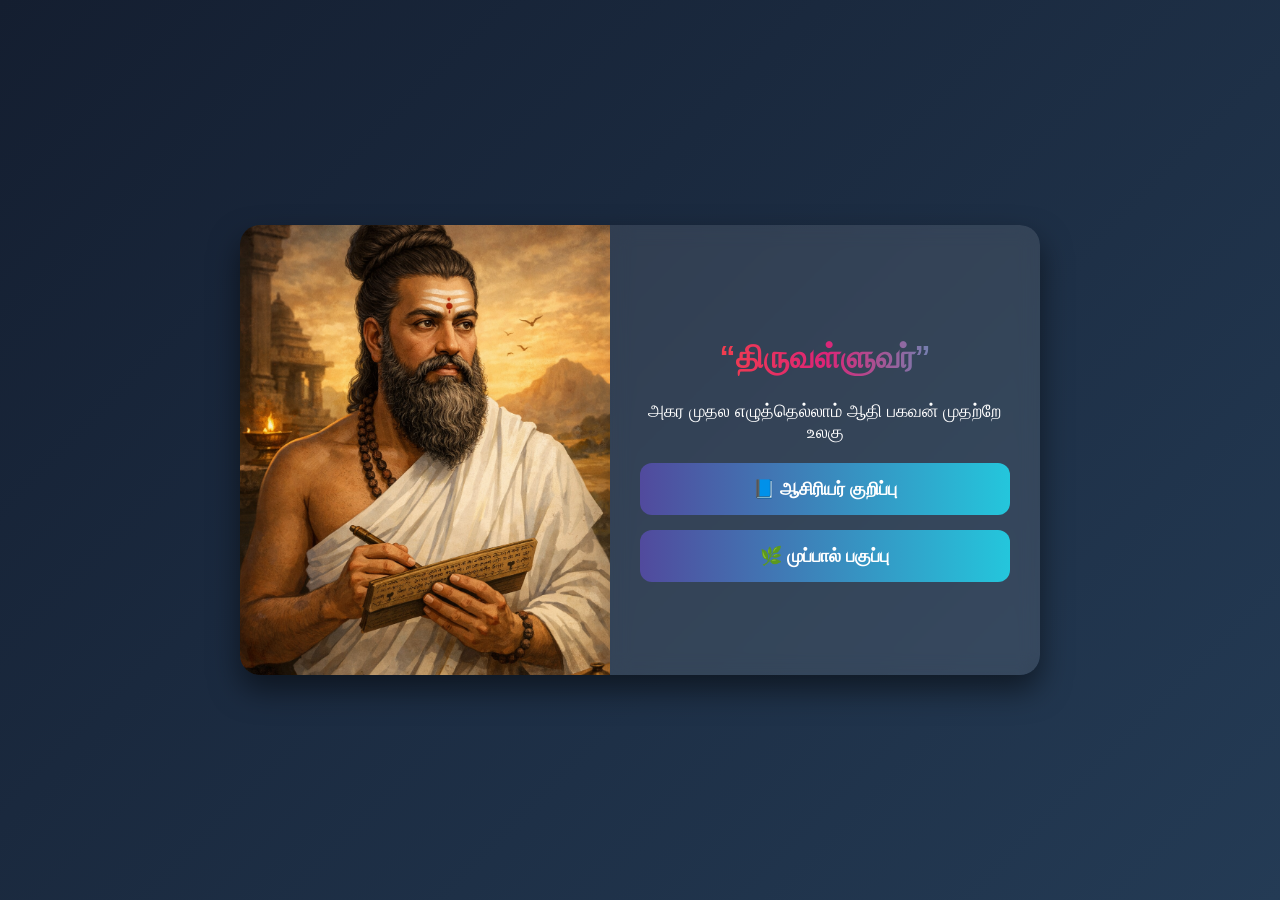
<file: index.html>
<!DOCTYPE html>
<html lang="ta">
<head>
<meta charset="UTF-8">
<title>Thiruvalluvar App</title>

<style>
    body{
    margin:0;
    height:auto;
    min-height:100vh;
    overflow-y:scroll;
}

/* page background */
body{
    margin:0;
    height:100vh;
    display:flex;
    justify-content:center;
    align-items:center;
    background: linear-gradient(135deg,#141e30,#243b55);
    font-family: Arial;
}

/* main container */
.container{
    width:800px;
    height:450px;
    display:flex;
    border-radius:20px;
    overflow:hidden;
    box-shadow:0 15px 30px rgba(0,0,0,0.5);
}

/* left image side */
.left{
    width:50%;
}

.left img{
    width:100%;
    height:100%;
    object-fit:cover;
}

/* right content */
.right{
    width:50%;
    padding:30px;
    background: rgba(255,255,255,0.1);
    backdrop-filter: blur(10px);
    color:white;
    display:flex;
    flex-direction:column;
    justify-content:center;
}

/* title */
h1{
    text-align:center;
    background: linear-gradient(90deg,#ff512f,#dd2476,#24c6dc);
    -webkit-background-clip:text;
    -webkit-text-fill-color:transparent;
    margin-bottom:20px;
}

/* quote */
p{
    text-align:center;
    font-size:18px;
    margin:5px 0;
}

/* buttons */
a{
    text-decoration:none;
}

button{
    margin-top:15px;
    padding:15px;
    width:100%;
    font-size:18px;
    font-weight:bold;
    border:none;
    border-radius:12px;
    cursor:pointer;
    color:white;

    background: linear-gradient(270deg,#ff512f,#dd2476,#24c6dc,#514a9d);
    background-size:300% 300%;
    animation: move 4s ease infinite;

    transition:0.3s;
}

/* hover */
button:hover{
    transform:scale(1.05);
    box-shadow:0 5px 20px rgba(0,0,0,0.4);
}

/* animation */
@keyframes move{
    0%{background-position:0%;}
    50%{background-position:100%;}
    100%{background-position:0%;}
}

</style>

</head>

<div class="container">
    <div style="height:500px;"></div>

    <!-- Left Image -->
   <div class="left">
    <img src="images/valluvar.jpg" alt="Thiruvalluvar">
</div>

    <!-- Right Content -->
    <div class="right">

        <h1>“திருவள்ளுவர்”</h1>

        <p>அகர முதல எழுத்தெல்லாம் ஆதி பகவன் முதற்றே உலகு</p>

        <a href="teach.html">
            <button>📘 ஆசிரியர் குறிப்பு</button>
        </a>

        <a href="about.html">
            <button>🌿 முப்பால் பகுப்பு</button>
        </a>
    </div>
<script src="ragul.js"></script>
</body>
</html>
</file>
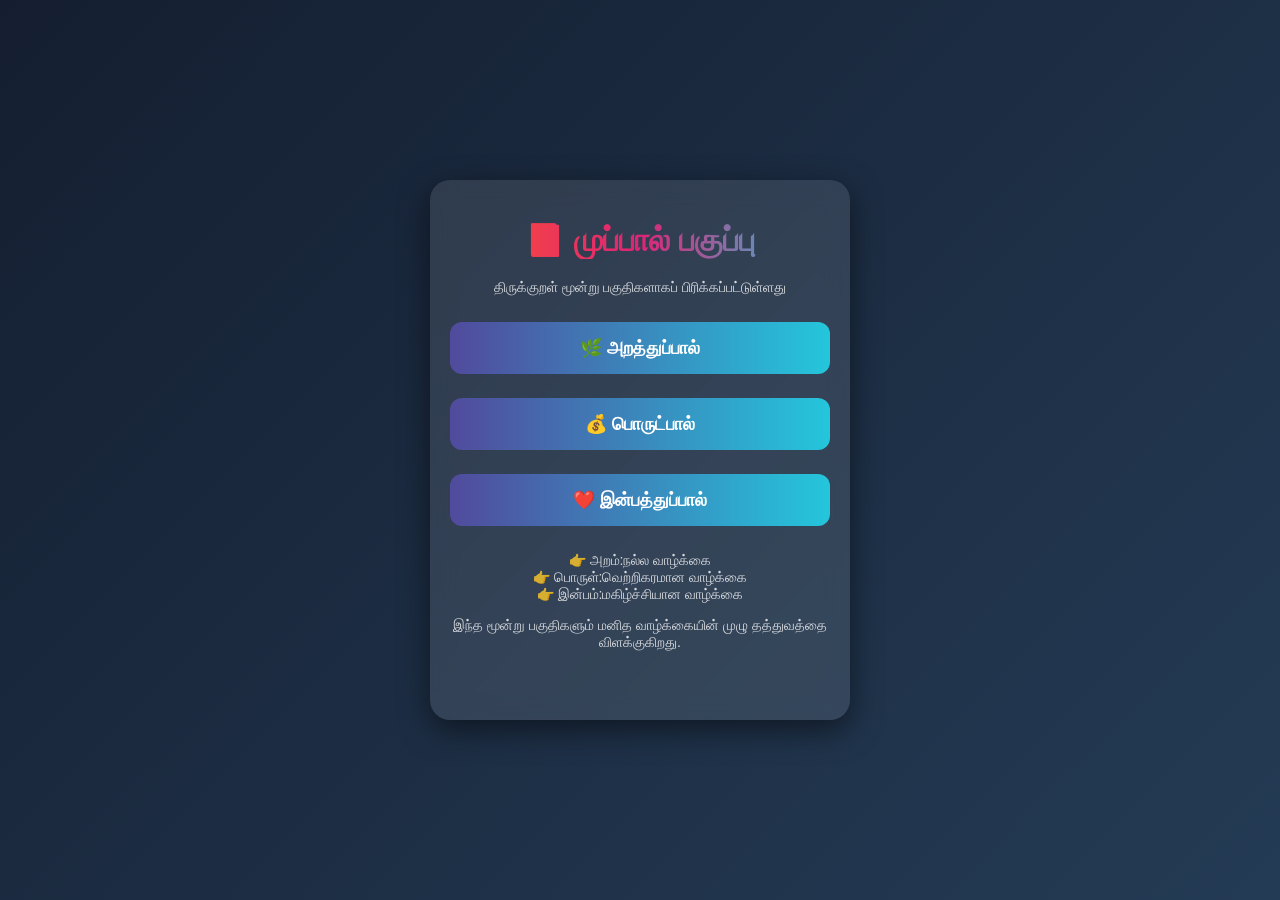
<file: about.html>
<!DOCTYPE html>
<html lang="ta">
<head>
<meta charset="UTF-8">
<title>முப்பால் பகுப்பு</title>

<style>

/* background */
body{
    margin:0;
    height:100vh;
    display:flex;
    justify-content:center;
    align-items:center;
    background:linear-gradient(135deg,#141e30,#243b55);
    font-family:Arial;
}

/* main box */
.box{
    width:380px;
    height:500px;
    background:rgba(255,255,255,0.1);
    backdrop-filter:blur(12px);
    border-radius:20px;
    box-shadow:0 10px 30px rgba(0,0,0,0.5);
    padding:20px;

    overflow-y:auto;   /* 🔥 SCROLL ENABLE */
}

/* title */
h1{
    text-align:center;
    color:white;
    margin-bottom:20px;
    background:linear-gradient(90deg,#ff512f,#dd2476,#24c6dc);
    -webkit-background-clip:text;
    -webkit-text-fill-color:transparent;
}

/* section text */
p{
    color:white;
    text-align:center;
    font-size:14px;
    opacity:0.8;
}

/* buttons */
a{
    text-decoration:none;
}

button{
    width:100%;
    margin:12px 0;
    padding:15px;
    font-size:18px;
    font-weight:bold;
    border:none;
    border-radius:12px;
    cursor:pointer;
    color:white;

    background:linear-gradient(270deg,#ff512f,#dd2476,#24c6dc,#514a9d);
    background-size:300% 300%;
    animation:move 4s ease infinite;

    transition:0.3s;
}

/* hover */
button:hover{
    transform:scale(1.05);
    box-shadow:0 5px 20px rgba(0,0,0,0.4);
}

/* animation */
@keyframes move{
    0%{background-position:0%;}
    50%{background-position:100%;}
    100%{background-position:0%;}
}

/* scrollbar design */
.box::-webkit-scrollbar{
    width:6px;
}

.box::-webkit-scrollbar-thumb{
    background:linear-gradient(#ff512f,#dd2476);
    border-radius:10px;
}

</style>

</head>

<body>

<div class="box">

    <h1>📘 முப்பால் பகுப்பு</h1>

    <p>திருக்குறள் மூன்று பகுதிகளாகப் பிரிக்கப்பட்டுள்ளது</p>

    <!-- BUTTON LINKS -->
    <a href="aram.html">
        <button>🌿 அறத்துப்பால்</button>
    </a>

    <a href="porul.html">
        <button>💰 பொருட்பால்</button>
    </a>

    <a href="inbam.html">
        <button>❤️ இன்பத்துப்பால்</button>
    </a>

    <!-- EXTRA INFO (scroll effect show) -->
    <p>
        👉 அறம்:நல்ல வாழ்க்கை<br>
        👉 பொருள்:வெற்றிகரமான வாழ்க்கை<br>
        👉 இன்பம்:மகிழ்ச்சியான வாழ்க்கை
    </p>

    <p>
        இந்த மூன்று பகுதிகளும் மனித வாழ்க்கையின் முழு தத்துவத்தை விளக்குகிறது.
    </p>

</div>

</body>
</html>
</file>
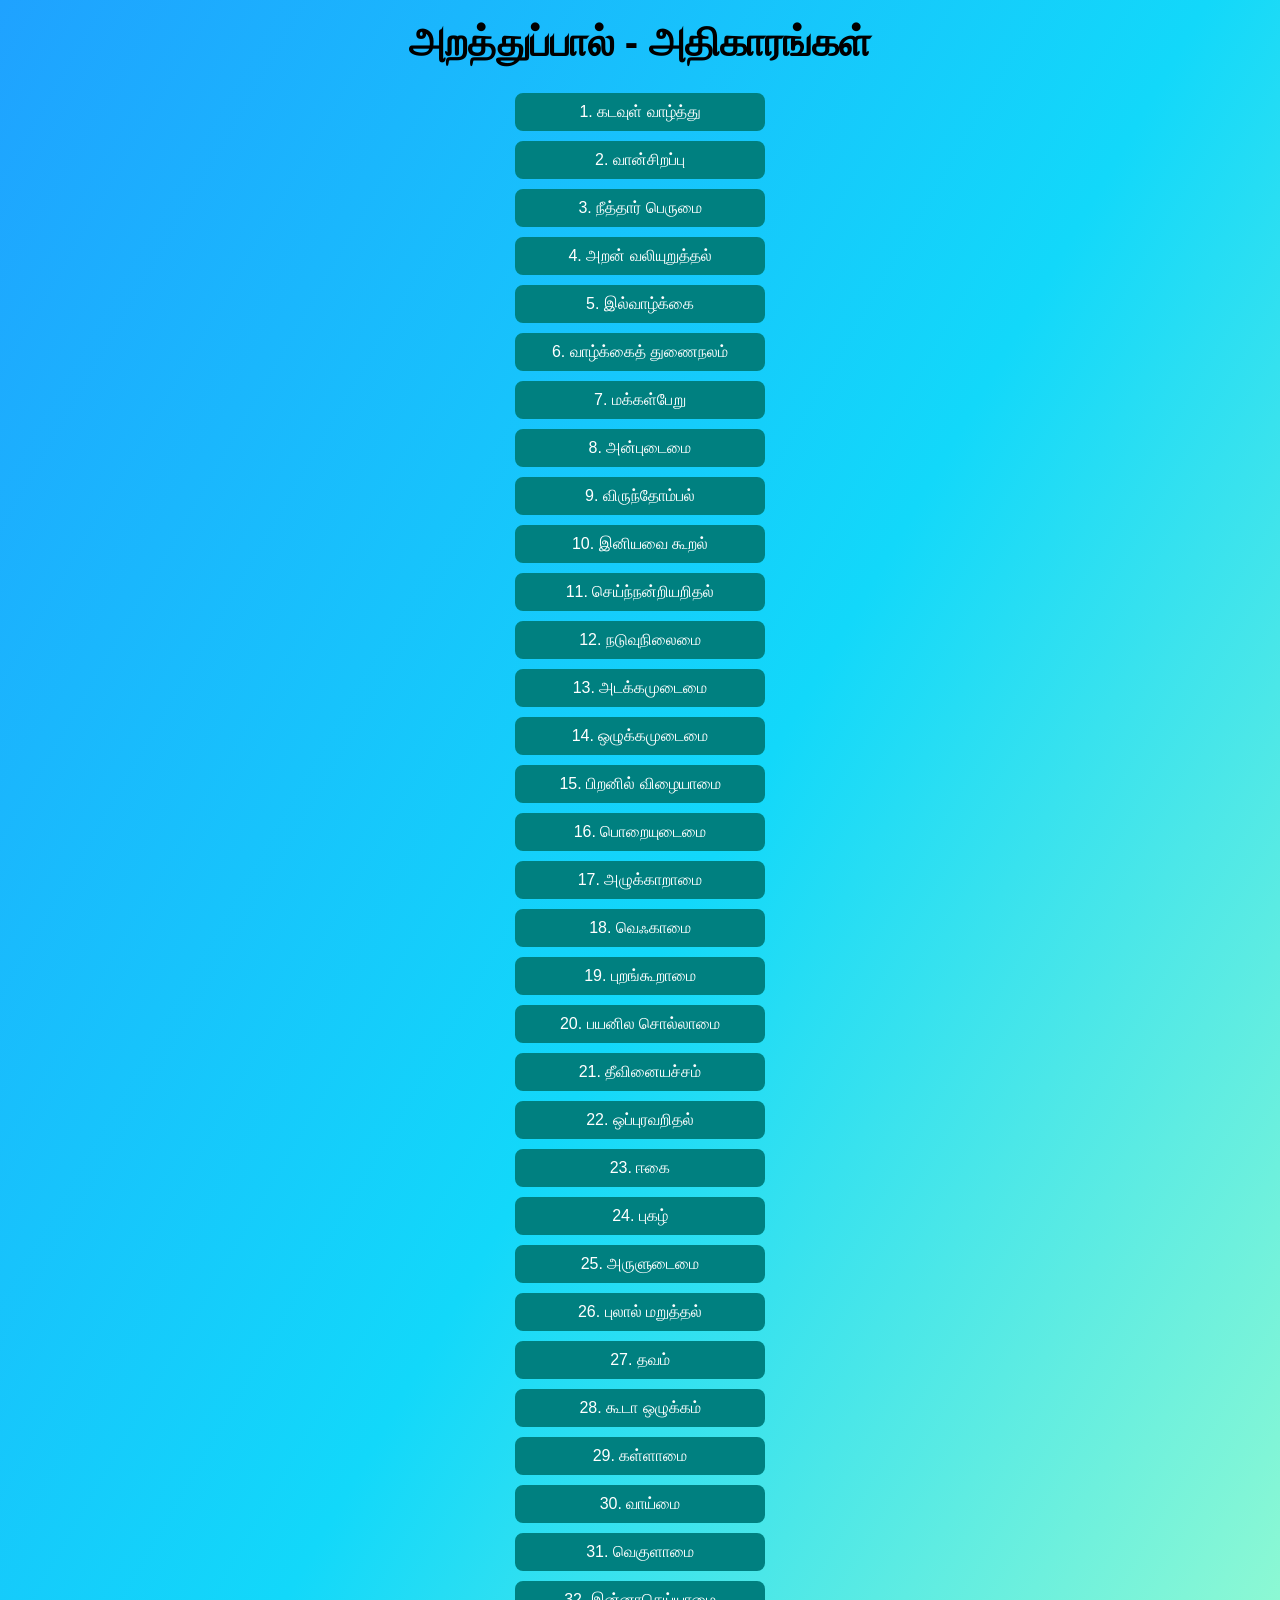
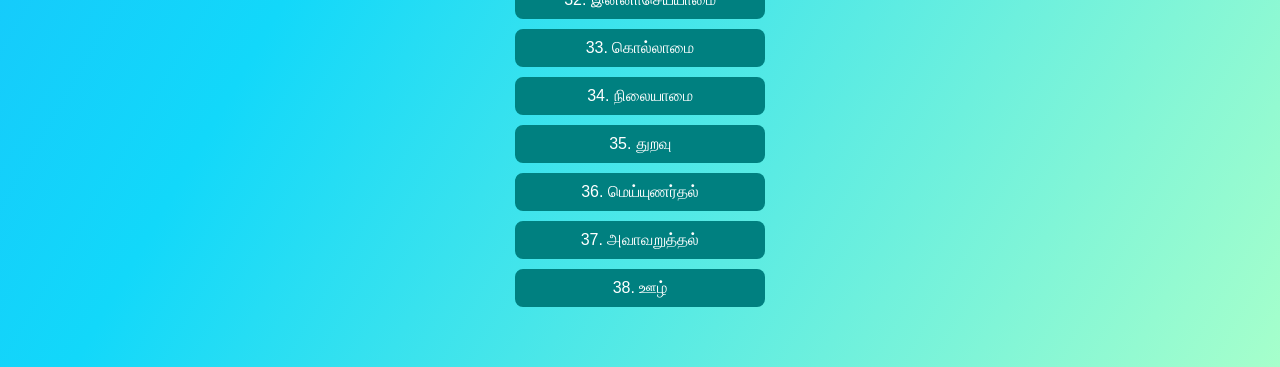
<file: aram.html>
<!DOCTYPE html>
<html>
<head>
    <title>Aram - Athigaram</title>

    <style>

        /* PAGE SETUP */
        body {
            margin: 0;
            padding: 0;
            font-family: Arial, sans-serif;

            background: linear-gradient(120deg, #1FA2FF, #12D8FA, #A6FFCB);

            min-height: 100vh;
            overflow-y: auto;   /* ✅ scroll fix */
        }

        html {
            scroll-behavior: smooth;
        }

        /* TITLE */
        h1 {
            font-size: 40px;
            text-align: center;
            margin-top: 20px;
        }

        /* BUTTON STYLE (same as you wanted) */
        button {
            display: block;
            margin: 10px auto;
            padding: 10px 20px;
            width: 250px;
            font-size: 16px;
            background-color: teal;
            color: white;
            border: none;
            border-radius: 8px;
            cursor: pointer;
        }

        button:hover {
            background-color: darkcyan;
        }

        /* LIST CONTAINER spacing */
        #list {
            padding-bottom: 50px;
        }

    </style>
</head>


<h1>அறத்துப்பால் - அதிகாரங்கள்</h1>

<div id="list"></div>

<script>

let aramAthigaram = [
"1. கடவுள் வாழ்த்து",
"2. வான்சிறப்பு",
"3. நீத்தார் பெருமை",
"4. அறன் வலியுறுத்தல்",
"5. இல்வாழ்க்கை",
"6. வாழ்க்கைத் துணைநலம்",
"7. மக்கள்பேறு",
"8. அன்புடைமை",
"9. விருந்தோம்பல்",
"10. இனியவை கூறல்",
"11. செய்ந்நன்றியறிதல்",
"12. நடுவுநிலைமை",
"13. அடக்கமுடைமை",
"14. ஒழுக்கமுடைமை",
"15. பிறனில் விழையாமை",
"16. பொறையுடைமை",
"17. அழுக்காறாமை",
"18. வெஃகாமை",
"19. புறங்கூறாமை",
"20. பயனில சொல்லாமை",
"21. தீவினையச்சம்",
"22. ஒப்புரவறிதல்",
"23. ஈகை",
"24. புகழ்",
"25. அருளுடைமை",
"26. புலால் மறுத்தல்",
"27. தவம்",
"28. கூடா ஒழுக்கம்",
"29. கள்ளாமை",
"30. வாய்மை",
"31. வெகுளாமை",
"32. இன்னாசெய்யாமை",
"33. கொல்லாமை",
"34. நிலையாமை",
"35. துறவு",
"36. மெய்யுணர்தல்",
"37. அவாவறுத்தல்",
"38. ஊழ்"
];

let container = document.getElementById("list");

aramAthigaram.forEach(item => {
    let btn = document.createElement("button");
    btn.textContent = item;

    btn.onclick = function() {
        alert(item);
    };

    container.appendChild(btn);
});

</script>
<script src="ragul.js"></script>
</body>
</html>
</file>
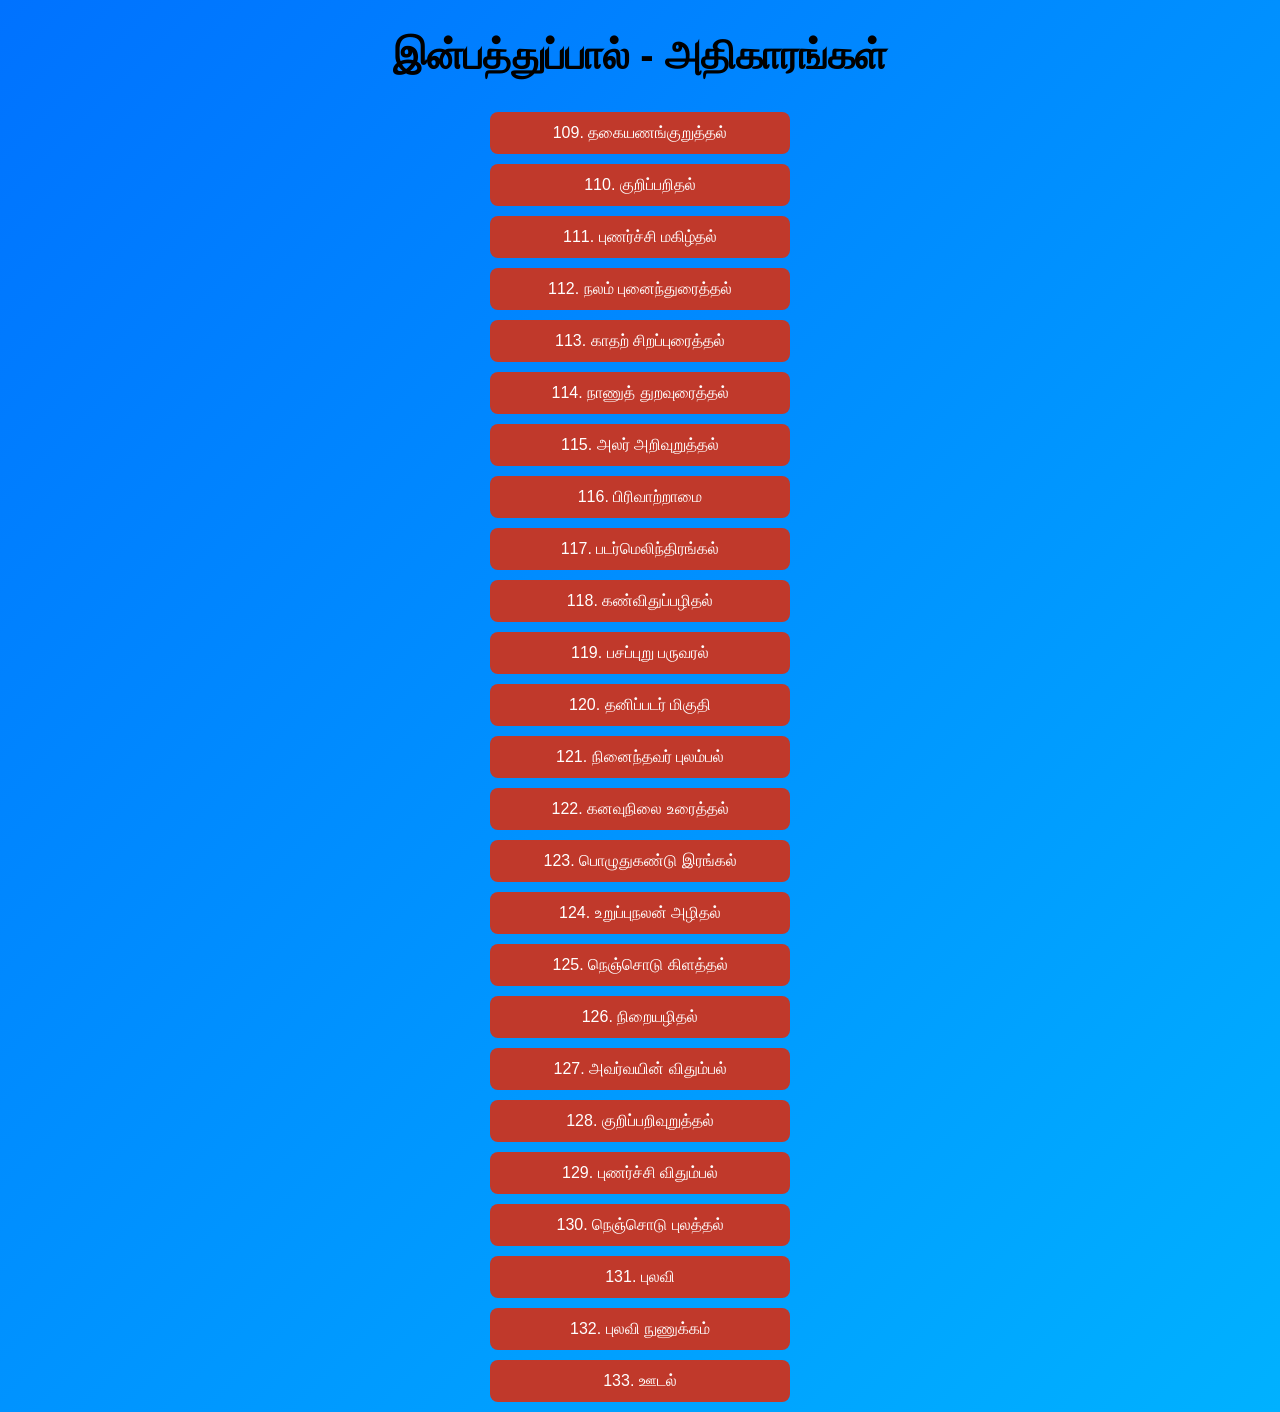
<file: inbam.html>
<!DOCTYPE html>
<html>
<head>
    <title>Inbam - Athigaram</title>

    <style>
        body {
            font-family: Arial;
            text-align: center;
            background: #fff0f5;
        }

        h1 {
            color: #c0392b;
        }
        h2{
            font-size: 40px;
        }

        button {
            display: block;
            margin: 10px auto;
            padding: 12px 20px;
            width: 300px;
            font-size: 16px;
            background-color: #c0392b;
            color: white;
            border: none;
            border-radius: 8px;
            cursor: pointer;
        }

        button:hover {
            background-color: #e74c3c;
        }
        body {
    margin: 0;
    padding: 0;
    font-family: Arial, sans-serif;

    background: linear-gradient(-45deg, #ff6a00, #ee0979, #00c6ff, #0072ff);
    background-size: 400% 400%;
    animation: gradientBG 8s ease infinite;

    min-height: 100vh;
}

@keyframes gradientBG {
    0% { background-position: 0% 50%; }
    50% { background-position: 100% 50%; }
    100% { background-position: 0% 50%; }
}

    </style>
</head>
<body>
<h2 style="color: black;">இன்பத்துப்பால் - அதிகாரங்கள்</h2>

<div id="list"></div>

<script>

let inbamAthigaram = [
"109. தகையணங்குறுத்தல்",
"110. குறிப்பறிதல்",
"111. புணர்ச்சி மகிழ்தல்",
"112. நலம் புனைந்துரைத்தல்",
"113. காதற் சிறப்புரைத்தல்",
"114. நாணுத் துறவுரைத்தல்",
"115. அலர் அறிவுறுத்தல்",
"116. பிரிவாற்றாமை",
"117. படர்மெலிந்திரங்கல்",
"118. கண்விதுப்பழிதல்",
"119. பசப்புறு பருவரல்",
"120. தனிப்படர் மிகுதி",
"121. நினைந்தவர் புலம்பல்",
"122. கனவுநிலை உரைத்தல்",
"123. பொழுதுகண்டு இரங்கல்",
"124. உறுப்புநலன் அழிதல்",
"125. நெஞ்சொடு கிளத்தல்",
"126. நிறையழிதல்",
"127. அவர்வயின் விதும்பல்",
"128. குறிப்பறிவுறுத்தல்",
"129. புணர்ச்சி விதும்பல்",
"130. நெஞ்சொடு புலத்தல்",
"131. புலவி",
"132. புலவி நுணுக்கம்",
"133. ஊடல்"
];

let container = document.getElementById("list");

inbamAthigaram.forEach(item => {
    let btn = document.createElement("button");
    btn.textContent = item;

    btn.onclick = function () {
        alert(item);
    };

    container.appendChild(btn);
});

</script>

</body>
</html>
</file>
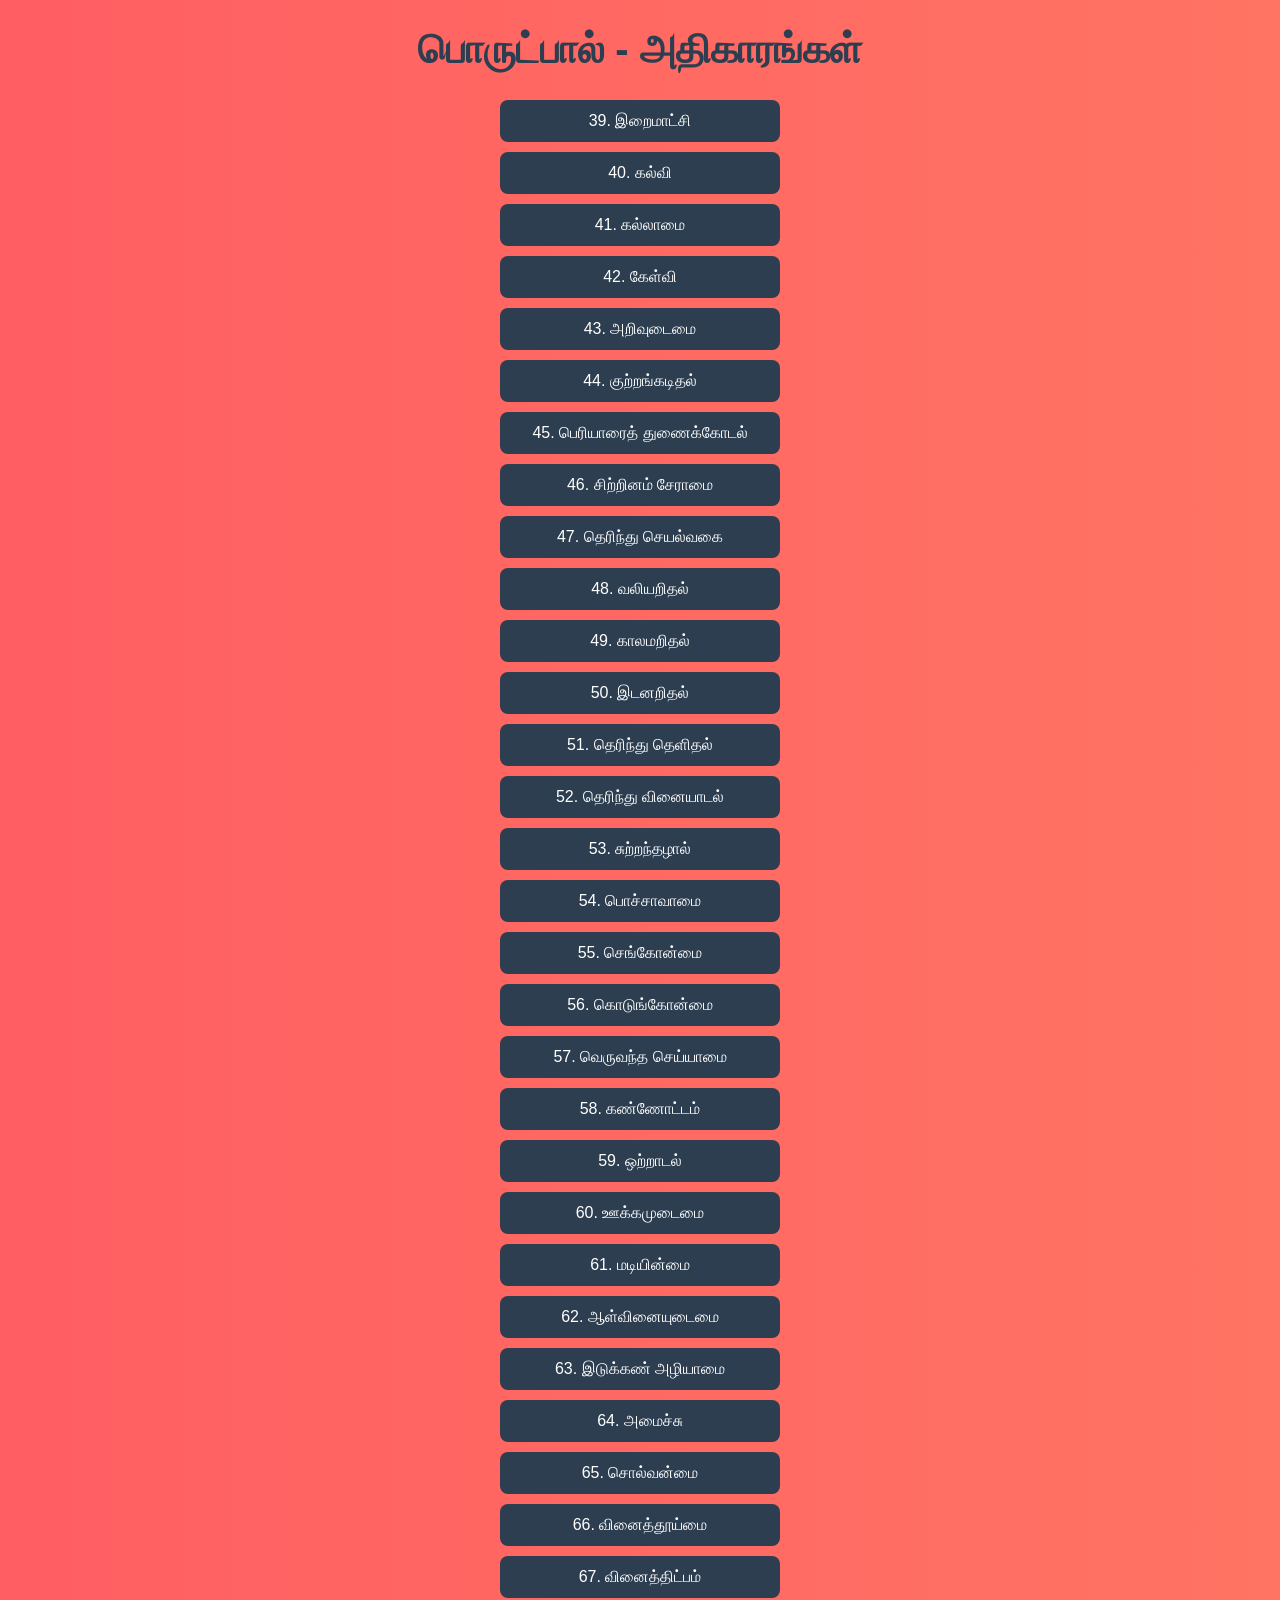
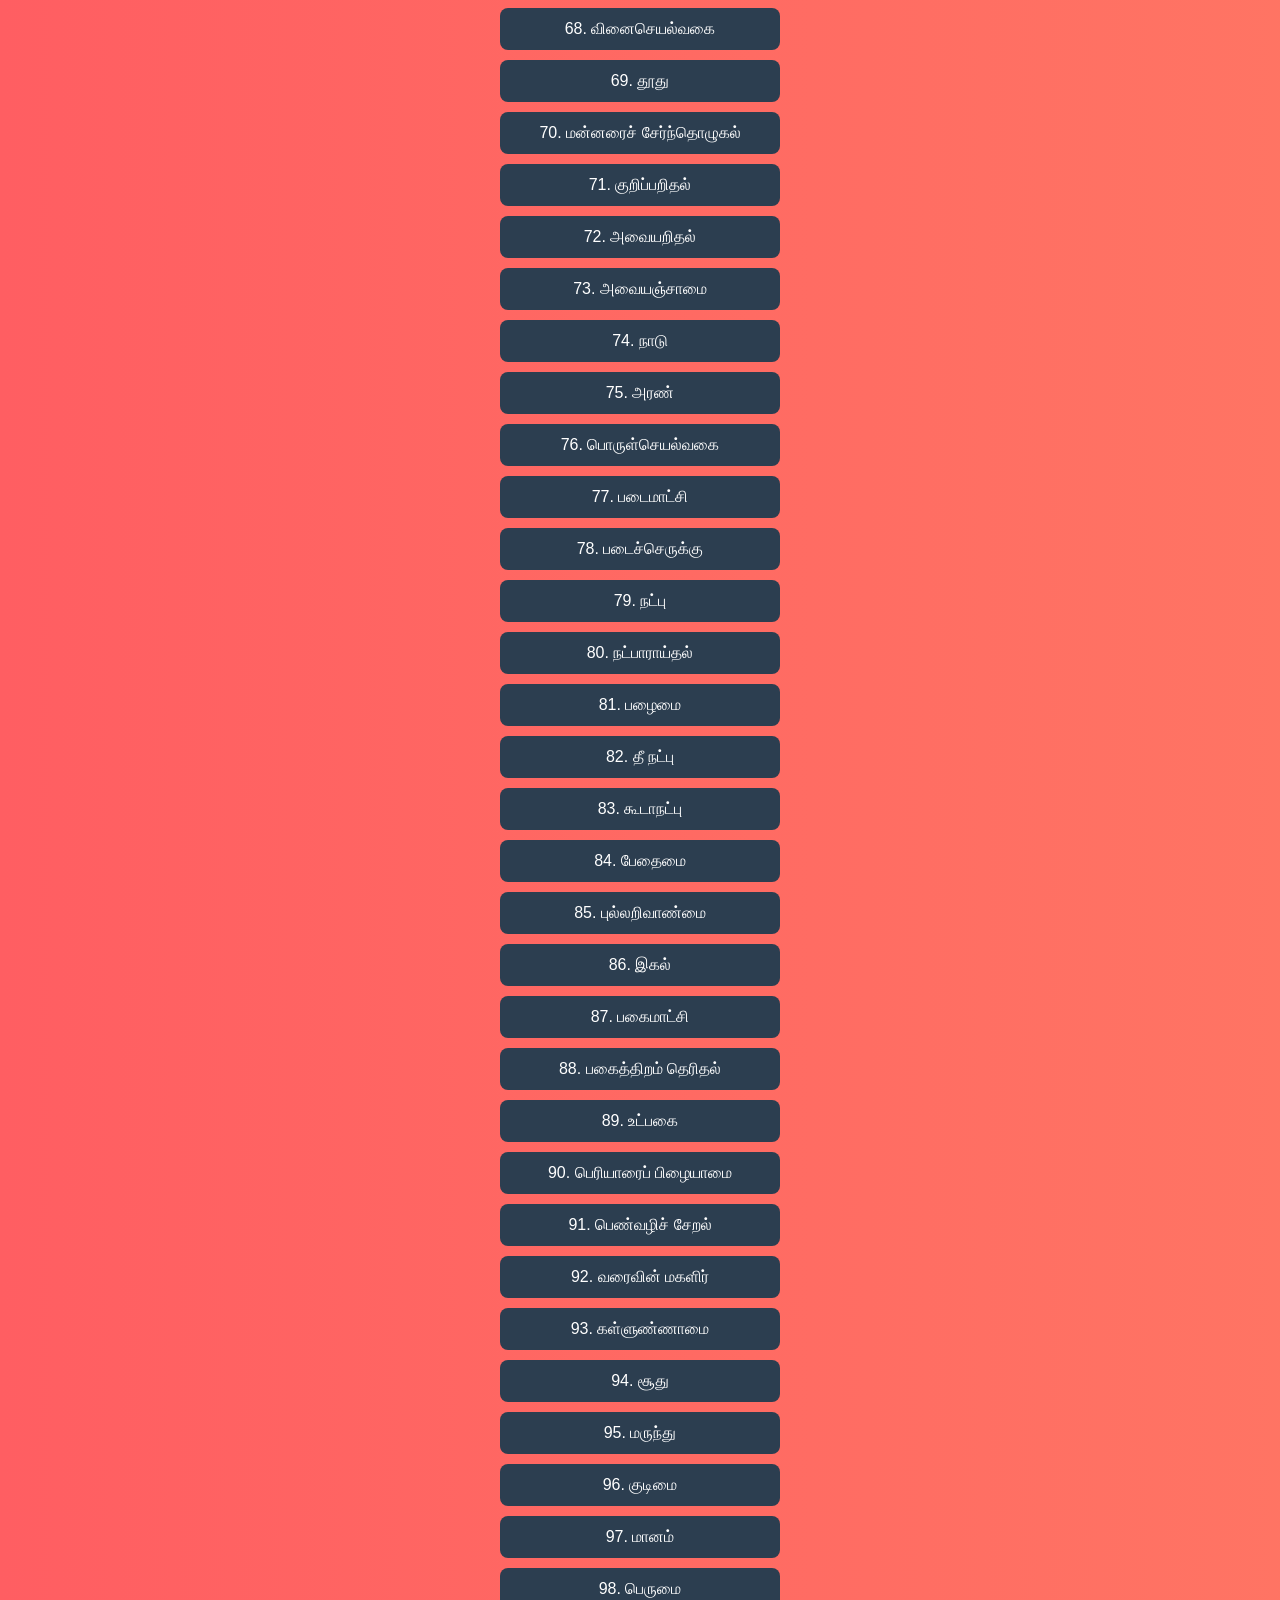
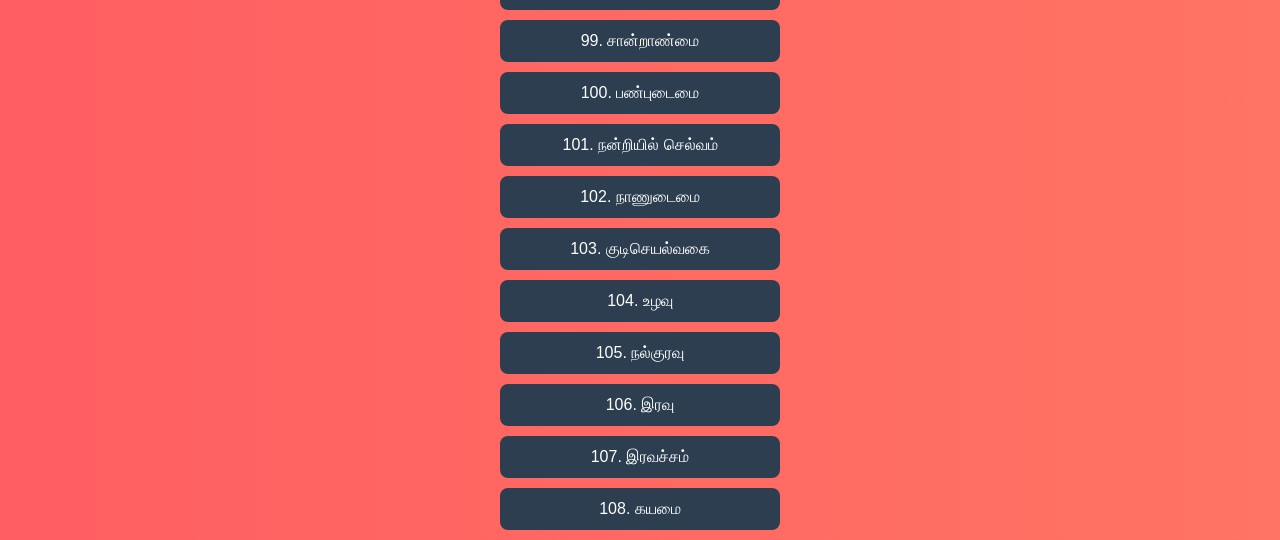
<file: porul.html>
<!DOCTYPE html>
<html>
<head>
    <title>Porul - Athigaram</title>

    <style>
        body {
            font-family: Arial;
            text-align: center;
            background: #f4f4f4;
        }

        h1 {
            color: #2c3e50;
            font-size: 40px;
        }

        button {
            display: block;
            margin: 10px auto;
            padding: 12px 20px;
            width: 280px;
            font-size: 16px;
            background-color: #2c3e50;
            color: white;
            border: none;
            border-radius: 8px;
            cursor: pointer;
        }

        button:hover {
            background-color: #1abc9c;
        }
        body {
    margin: 0;
    padding: 0;
    font-family: Arial, sans-serif;

    background: linear-gradient(270deg, #ff7e5f, #feb47b, #ff9966, #ff5e62);
    background-size: 800% 800%;
    animation: gradientMove 8s ease infinite;

    min-height: 100vh;
}

/* IMPORTANT */
@keyframes gradientMove {
    0% { background-position: 0% 50%; }
    50% { background-position: 100% 50%; }
    100% { background-position: 0% 50%; }
}
    </style>
</head>
<body>

<h1>பொருட்பால் - அதிகாரங்கள்</h1>

<div id="list"></div>

<script>

let porulAthigaram = [
"39. இறைமாட்சி",
"40. கல்வி",
"41. கல்லாமை",
"42. கேள்வி",
"43. அறிவுடைமை",
"44. குற்றங்கடிதல்",
"45. பெரியாரைத் துணைக்கோடல்",
"46. சிற்றினம் சேராமை",
"47. தெரிந்து செயல்வகை",
"48. வலியறிதல்",
"49. காலமறிதல்",
"50. இடனறிதல்",
"51. தெரிந்து தெளிதல்",
"52. தெரிந்து வினையாடல்",
"53. சுற்றந்தழால்",
"54. பொச்சாவாமை",
"55. செங்கோன்மை",
"56. கொடுங்கோன்மை",
"57. வெருவந்த செய்யாமை",
"58. கண்ணோட்டம்",
"59. ஒற்றாடல்",
"60. ஊக்கமுடைமை",
"61. மடியின்மை",
"62. ஆள்வினையுடைமை",
"63. இடுக்கண் அழியாமை",
"64. அமைச்சு",
"65. சொல்வன்மை",
"66. வினைத்தூய்மை",
"67. வினைத்திட்பம்",
"68. வினைசெயல்வகை",
"69. தூது",
"70. மன்னரைச் சேர்ந்தொழுகல்",
"71. குறிப்பறிதல்",
"72. அவையறிதல்",
"73. அவையஞ்சாமை",
"74. நாடு",
"75. அரண்",
"76. பொருள்செயல்வகை",
"77. படைமாட்சி",
"78. படைச்செருக்கு",
"79. நட்பு",
"80. நட்பாராய்தல்",
"81. பழைமை",
"82. தீ நட்பு",
"83. கூடாநட்பு",
"84. பேதைமை",
"85. புல்லறிவாண்மை",
"86. இகல்",
"87. பகைமாட்சி",
"88. பகைத்திறம் தெரிதல்",
"89. உட்பகை",
"90. பெரியாரைப் பிழையாமை",
"91. பெண்வழிச் சேறல்",
"92. வரைவின் மகளிர்",
"93. கள்ளுண்ணாமை",
"94. சூது",
"95. மருந்து",
"96. குடிமை",
"97. மானம்",
"98. பெருமை",
"99. சான்றாண்மை",
"100. பண்புடைமை",
"101. நன்றியில் செல்வம்",
"102. நாணுடைமை",
"103. குடிசெயல்வகை",
"104. உழவு",
"105. நல்குரவு",
"106. இரவு",
"107. இரவச்சம்",
"108. கயமை"
];

let container = document.getElementById("list");

porulAthigaram.forEach(item => {
    let btn = document.createElement("button");
    btn.textContent = item;

    btn.onclick = function () {
        alert(item);
    };

    container.appendChild(btn);
});

</script>

</body>
</html>
</file>
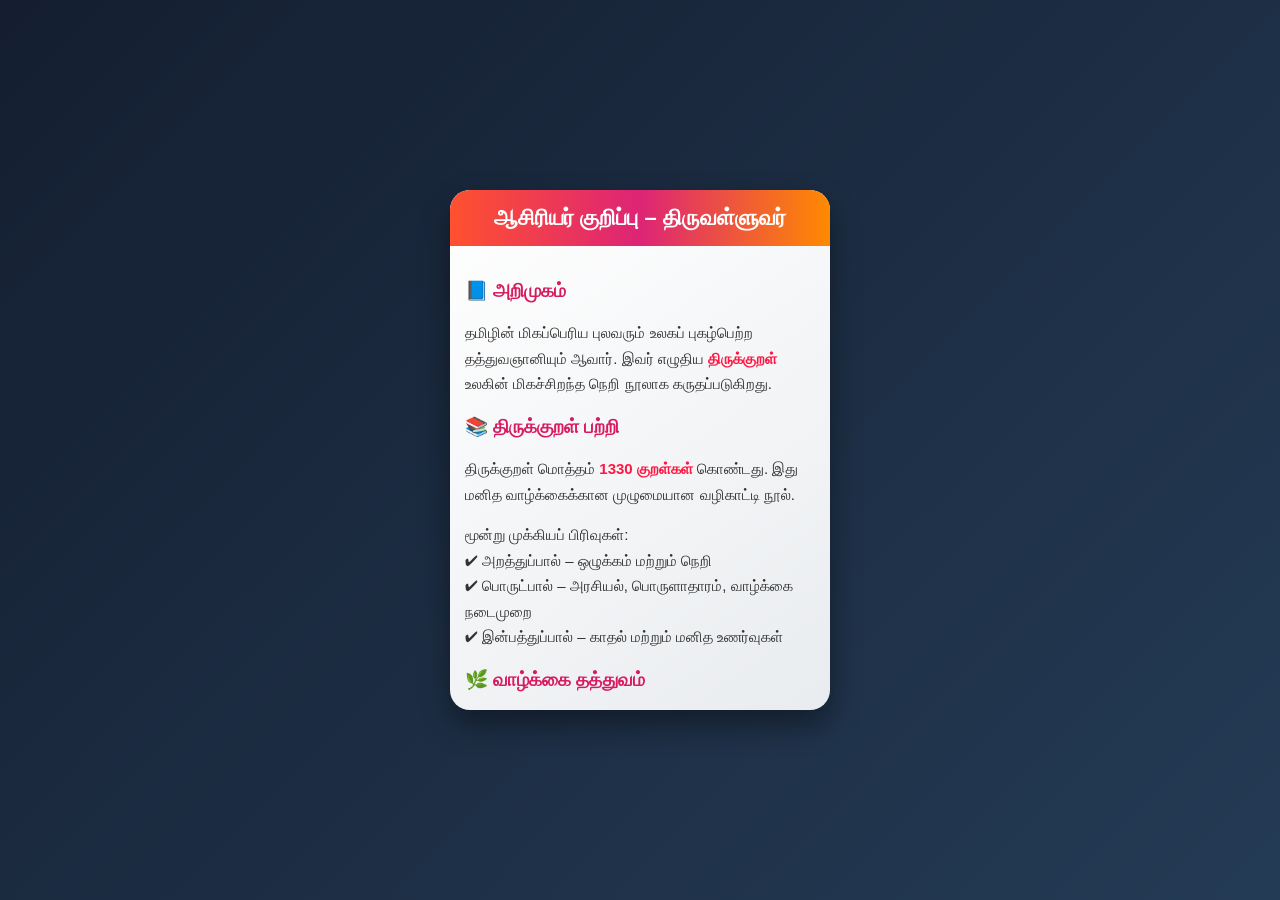
<file: teach.html>
<!DOCTYPE html>
<html lang="ta">
<head>
<meta charset="UTF-8">
<title>Thiruvalluvar About</title>

<style>

body{
    margin:0;
    height:100vh;
    display:flex;
    justify-content:center;
    align-items:center;
    background: linear-gradient(135deg,#141e30,#243b55);
    font-family: sans-serif;
}

/* main card */
.card{
    width:380px;
    height:520px;
    border-radius:20px;
    background: linear-gradient(145deg,#ffffff,#e9ecef);
    box-shadow:0 15px 30px rgba(0,0,0,0.4);
    overflow:hidden;
}

/* header */
.header{
    padding:15px;
    text-align:center;
    font-size:22px;
    font-weight:bold;
    color:white;
    background: linear-gradient(90deg,#ff512f,#dd2476,#ff8a00);
}

/* scroll area */
.scroll{
    height:460px;
    overflow-y:auto;
    padding:15px;
}

/* scrollbar */
.scroll::-webkit-scrollbar{
    width:6px;
}

.scroll::-webkit-scrollbar-thumb{
    background: linear-gradient(#ff512f,#dd2476);
    border-radius:10px;
}

/* text styles */
h3{
    color:#d81b60;
}

p{
    font-size:15px;
    line-height:1.7;
    color:#333;
}

.highlight{
    font-weight:bold;
    color:#ff1744;
}

/* quote box */
.quote{
    margin-top:10px;
    padding:10px;
    background: linear-gradient(135deg,#fff3e0,#ffe0b2);
    border-left:5px solid #ff9800;
    border-radius:10px;
    font-style:italic;
}

</style>

</head>

<body>

<div class="card">

<div class="header">
ஆசிரியர் குறிப்பு – திருவள்ளுவர்
</div>

<div class="scroll">

<h3>📘 அறிமுகம்</h3>
<p>
 தமிழின் மிகப்பெரிய புலவரும் உலகப் புகழ்பெற்ற தத்துவஞானியும் ஆவார்.
இவர் எழுதிய <span class="highlight">திருக்குறள்</span> உலகின் மிகச்சிறந்த நெறி நூலாக கருதப்படுகிறது.
</p>

<h3>📚 திருக்குறள் பற்றி</h3>
<p>
திருக்குறள் மொத்தம் <span class="highlight">1330 குறள்கள்</span> கொண்டது.
இது மனித வாழ்க்கைக்கான முழுமையான வழிகாட்டி நூல்.
</p>

<p>
மூன்று முக்கியப் பிரிவுகள்:
<br>✔ அறத்துப்பால் – ஒழுக்கம் மற்றும் நெறி
<br>✔ பொருட்பால் – அரசியல், பொருளாதாரம், வாழ்க்கை நடைமுறை
<br>✔ இன்பத்துப்பால் – காதல் மற்றும் மனித உணர்வுகள்
</p>

<h3>🌿 வாழ்க்கை தத்துவம்</h3>
<p>
திருவள்ளுவர் மனித வாழ்க்கை எப்படி நெறியுடன் இருக்க வேண்டும் என்பதை மிக எளிமையாகவும் ஆழமாகவும் கூறியுள்ளார்.
</p>

<p>
அவரது கருத்துகள் அனைத்து மதங்களுக்கும், நாடுகளுக்கும் பொருந்தும் வகையில் உள்ளன.
</p>

<h3>🌍 உலகப் புகழ்</h3>
<p>
திருக்குறள் பல மொழிகளில் மொழிபெயர்க்கப்பட்டுள்ளது.
உலகம் முழுவதும் அறம், ஒழுக்கம் கற்பிக்கும் நூலாக போற்றப்படுகிறது.
</p>

<h3>✨ சிறப்பு அம்சங்கள்</h3>
<p>
✔ சாதி, மதம் கடந்து மனிதநேயம் பேசுகிறது<br>
✔ அரசியல் + காதல் + ஒழுக்கம் அனைத்தையும் உள்ளடக்கியது<br>
✔ குறுகிய ஆனால் ஆழமான கருத்துகள்
</p>

<div class="quote">
“அகர முதல எழுத்தெல்லாம் ஆதி பகவன் முதற்றே உலகு”
</div>

<h3>📌 முடிவு</h3>
<p>
உலக மக்களுக்கு ஒழுக்கம், அறம் மற்றும்
 உயர்ந்த வாழ்க்கை நெறிகளை கற்பிக்கிறது.”
</p>
</p>

</div>

</div>

</body>
</html>
</file>
